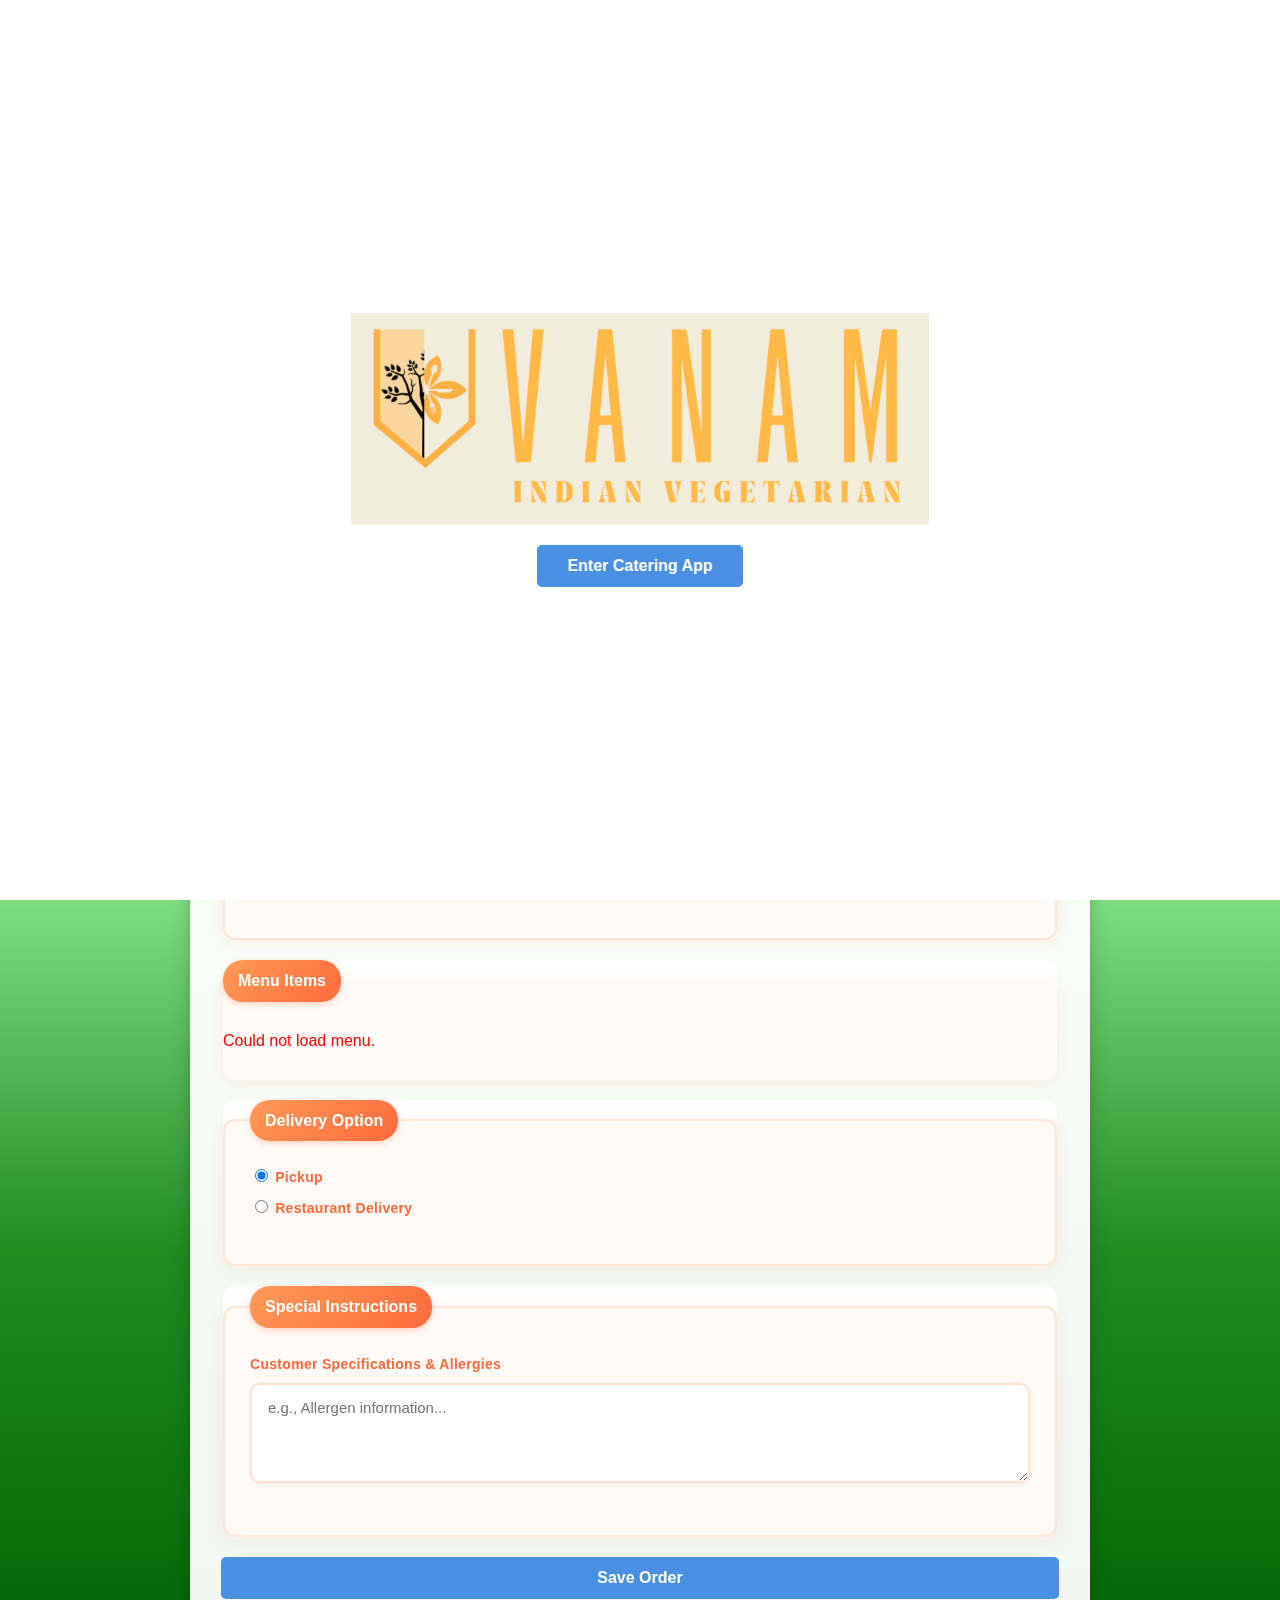
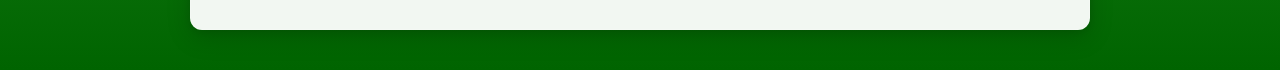
<file: index.html>
<!DOCTYPE html>
<html lang="en">
<head>
    <meta charset="UTF-8">
    <meta name="viewport" content="width=device-width, initial-scale=1.0">
    <title>Catering</title>
    <link rel="stylesheet" href="css/style.css">
</head>
<body>
    <!-- Realistic Animated Forest Background -->
    <div class="forest-layer"></div>
    <div class="forest-leaves"></div>
    <div class="sunlight-rays"></div>
    <div class="wind-effect"></div>
    
    <div id="splash-screen">
        <img src="images/vanam.png" alt="Vanam Catering Logo" class="splash-image">
        <button id="enter-app-btn" class="btn-primary">Enter Catering App</button>
    </div>
    <header class="app-header">
        <h1>Vanam Catering</h1>
        <nav>
            <a href="index.html" class="active">Take Order</a>
            <a href="orders.html">View Orders</a>
            <!-- <a href="admin.html">Admin</a> -->
        </nav>
    </header>
    <main class="container">
        <div class="form-container">
            <h2>Create a New Catering Order</h2>
            <form id="new-order-form">
                <fieldset>
                    <legend>Customer Information</legend>
                    <div class="form-group">
                        <label for="customer-name">Customer Name</label>
                        <input type="text" id="customer-name" name="customer-name" placeholder="e.g., John Smith" required>
                    </div>
                    <div class="form-group">
                        <label for="customer-phone">Phone Number</label>
                        <input type="tel" id="customer-phone" name="customer-phone" placeholder="e.g., (555) 123-4567" required>
                    </div>
                    <div class="form-group">
                        <label for="customer-email">Email Address</label>
                        <input type="email" id="customer-email" name="customer-email" placeholder="e.g., john@example.com" required>
                    </div>
                </fieldset>
                <fieldset>
                    <legend>Order Details</legend>
                    <div class="form-group">
                        <label for="delivery-date">Delivery Date</label>
                        <input type="date" id="delivery-date" name="delivery-date" required>
                    </div>
                    <div class="form-group">
                        <label for="delivery-time">Delivery Time</label>
                        <input type="time" id="delivery-time" name="delivery-time" required>
                    </div>
                </fieldset>
                <fieldset id="menu-items-fieldset">
                    <legend>Menu Items</legend>
                    <div id="menu-items-container">
                        <p>Loading menu...</p>
                    </div>
                </fieldset>

                <fieldset>
                    <legend>Delivery Option</legend>
                    <div class="form-group">
                        <label>
                            <input type="radio" name="delivery-type" value="Pickup" checked> Pickup
                        </label>
                        <label>
                            <input type="radio" name="delivery-type" value="Delivery"> Restaurant Delivery
                        </label>
                    </div>
                    <div class="form-group" id="delivery-address-group" style="display:none;">
                        <label for="delivery-address">Delivery Address</label>
                        <div class="address-input-wrapper" style="position: relative; width: 100%;">
                            <textarea id="delivery-address" name="delivery-address" rows="3" placeholder="e.g., 123 Main St, Apt 4B, Springfield, NY 12345" required></textarea>
                            <div id="address-suggestions" class="address-suggestions-dropdown"></div>
                        </div>
                    </div>
                </fieldset>
                
                <!-- Cart Items Display Section (below delivery option) -->
                <div id="cart-display-section" class="cart-display-section">
                    <fieldset>
                        <legend>Your Cart Items</legend>
                        <div id="cart-items-container" class="cart-items-container"></div>
                    </fieldset>
                </div>
                
                <div id="discount-section" class="discount-section" style="display: none;">
                    <fieldset>
                        <legend>Cash Discount</legend>
                        <div class="form-group">
                            <label>Select Discount Option</label>
                            <div class="discount-options">
                                <label class="discount-option-label">
                                    <input type="radio" name="cash-discount" value="0" checked>
                                    <span>No Discount</span>
                                </label>
                                <label class="discount-option-label">
                                    <input type="radio" name="cash-discount" value="5">
                                    <span>5% Cash Discount</span>
                                </label>
                                <label class="discount-option-label">
                                    <input type="radio" name="cash-discount" value="10">
                                    <span>10% Manager Approved</span>
                                </label>
                            </div>
                            <div id="discount-summary" class="discount-summary"></div>
                        </div>
                    </fieldset>
                </div>
                
                <fieldset>
                    <legend>Special Instructions</legend>
                    <div class="form-group">
                        <label for="specifications">Customer Specifications & Allergies</label>
                        <textarea id="specifications" name="specifications" rows="4" placeholder="e.g., Allergen information..."></textarea>
                    </div>
                </fieldset>
                
                <button type="submit" class="btn-primary">Save Order</button>
            </form>
        </div>
    </main>
    <script src="js/app.js"></script>
</body>
</html>
</file>
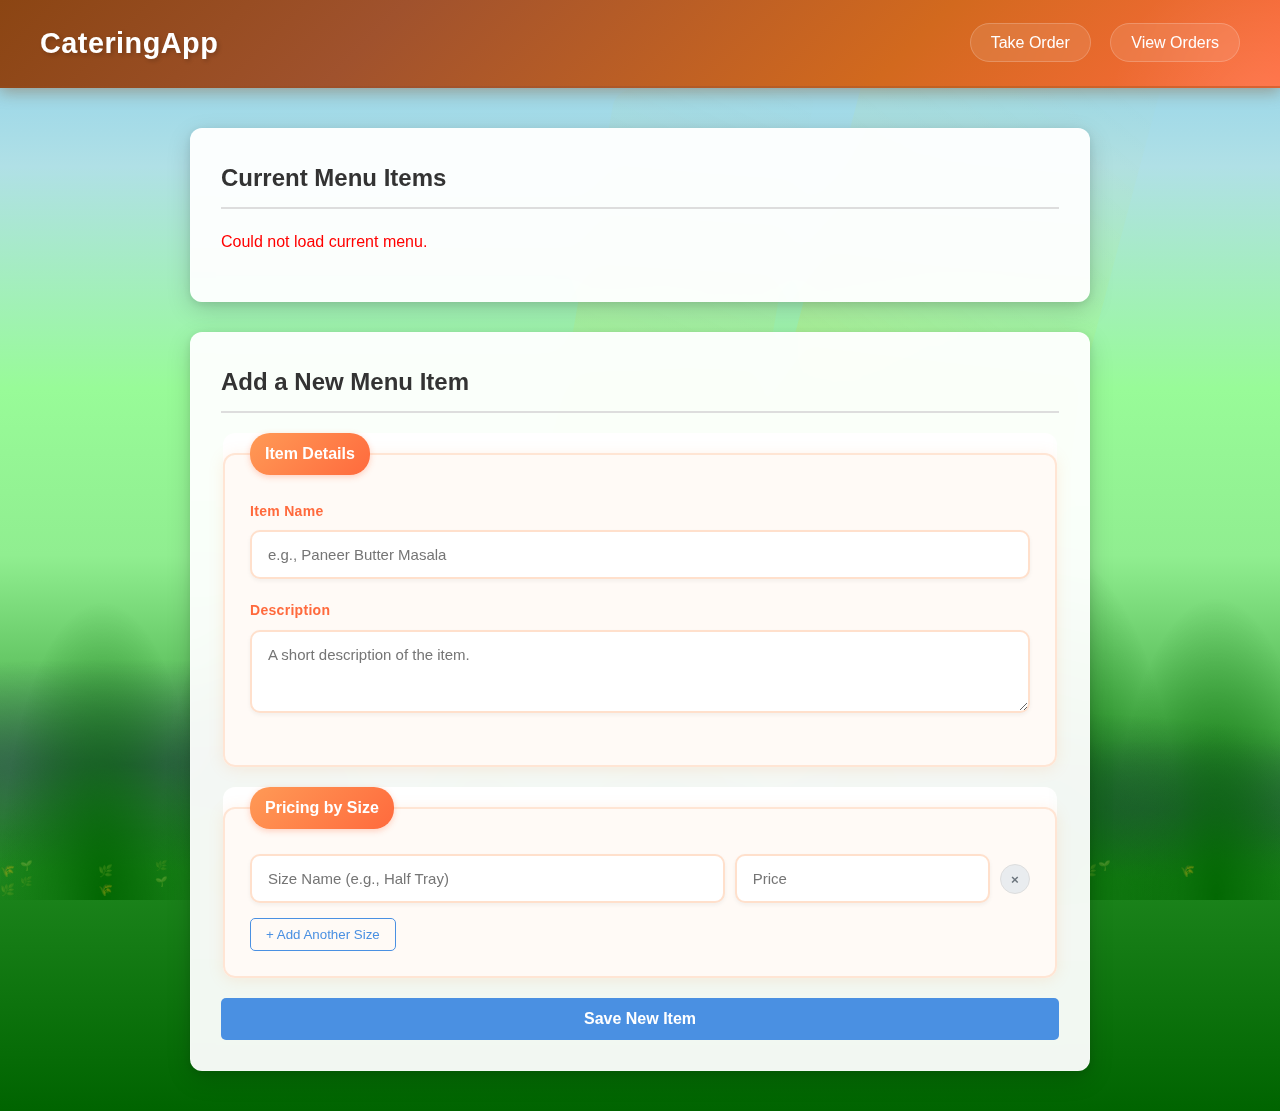
<file: admin.html>
<!DOCTYPE html>
<html lang="en">
<head>
    <meta charset="UTF-8">
    <meta name="viewport" content="width=device-width, initial-scale=1.0">
    <title>Admin - CateringApp</title>
    <link rel="stylesheet" href="css/style.css">
</head>
<body>
    <!-- Realistic Animated Forest Background -->
    <div class="forest-layer"></div>
    <div class="forest-leaves"></div>
    <div class="sunlight-rays"></div>
    <div class="wind-effect"></div>
    
    <header class="app-header">
        <h1>CateringApp</h1>
        <nav>
            <a href="index.html">Take Order</a>
            <a href="orders.html">View Orders</a>
            <!-- <a href="admin.html" class="active">Admin</a> -->
        </nav>
    </header>
    <main class="container">
        <div class="orders-container" style="margin-bottom: 30px;">
            <h2>Current Menu Items</h2>
            <div id="current-menu-list">
                <p>Loading current menu...</p>
            </div>
        </div>
        <div class="form-container">
            <h2>Add a New Menu Item</h2>
            <form id="new-menu-item-form">
                <fieldset>
                    <legend>Item Details</legend>
                    <div class="form-group">
                        <label for="item-name">Item Name</label>
                        <input type="text" id="item-name" placeholder="e.g., Paneer Butter Masala" required>
                    </div>
                    <div class="form-group">
                        <label for="item-description">Description</label>
                        <textarea id="item-description" rows="3" placeholder="A short description of the item."></textarea>
                    </div>
                </fieldset>
                <fieldset>
                    <legend>Pricing by Size</legend>
                    <div id="pricing-container">
                        <div class="pricing-row">
                            <input type="text" class="pricing-size-name" placeholder="Size Name (e.g., Half Tray)" required>
                            <input type="number" class="pricing-price" step="0.01" placeholder="Price" required>
                            <button type="button" class="btn-remove-price" disabled>&times;</button>
                        </div>
                    </div>
                    <button type="button" id="btn-add-price" class="btn-secondary" style="margin-top: 15px;">+ Add Another Size</button>
                </fieldset>
                <button type="submit" class="btn-primary">Save New Item</button>
            </form>
        </div>
    </main>
    <script src="js/app.js"></script>
</body>
</html>
</file>
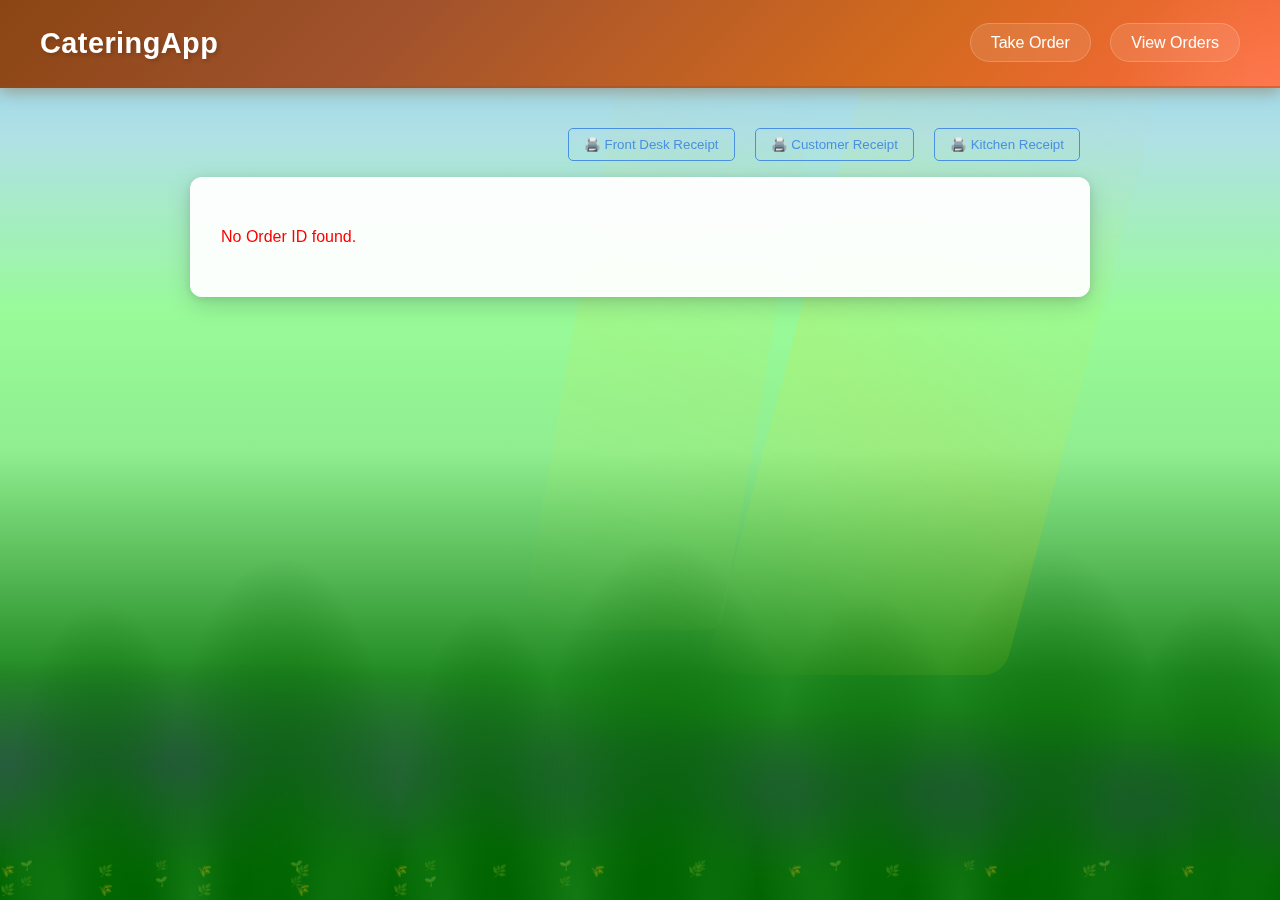
<file: order-details.html>
<!DOCTYPE html>
<html lang="en">
<head>
    <meta charset="UTF-8">
    <meta name="viewport" content="width=device-width, initial-scale=1.0">
    <title>Order Details - CateringApp</title>
    <link rel="stylesheet" href="css/style.css">
</head>
<body>
    <!-- Realistic Animated Forest Background -->
    <div class="forest-layer"></div>
    <div class="forest-leaves"></div>
    <div class="sunlight-rays"></div>
    <div class="wind-effect"></div>

    <header class="app-header">
        <h1>CateringApp</h1>
        <nav>
            <a href="index.html">Take Order</a>
            <a href="orders.html">View Orders</a>
            <!-- <a href="admin.html">Admin</a> -->
        </nav>
    </header>

    <main class="container">
        <!-- Print Buttons -->
        <div class="print-buttons-container" style="float:right; margin-bottom: 16px; display: flex; gap: 10px;">
            <button id="print-frontdesk-btn" class="btn-secondary">🖨️ Front Desk Receipt</button>
            <button id="print-customer-btn" class="btn-secondary">🖨️ Customer Receipt</button>
            <button id="print-kitchen-btn" class="btn-secondary">🖨️ Kitchen Receipt</button>
        </div>
        <div style="clear: both;"></div>
        <div id="order-details-container" class="form-container">
            <!-- Order details will be rendered here by JS, including delivery type and address -->
            <h2>Order Details</h2>
            <p>Loading order details...</p>
        </div>
    </main>
    
    <script src="js/app.js"></script>
    <script>
        document.addEventListener('DOMContentLoaded', function() {
            // Enhanced thermal printer support with ESC/POS commands
            function generateThermalReceipt(orderData) {
                // ESC/POS commands for thermal printers
                const ESC = '\x1B';
                const GS = '\x1D';
                const LF = '\x0A';
                const CR = '\x0D';
                
                let receipt = '';
                
                // Initialize printer
                receipt += ESC + '@'; // Initialize printer
                receipt += ESC + 'a' + '\x01'; // Center alignment
                
                // Header - Different for each receipt type
                receipt += ESC + '!' + '\x18'; // Double height & width
                if (orderData.receiptType === 'KITCHEN ORDER') {
                    receipt += 'KITCHEN ORDER' + LF;
                } else {
                    receipt += (orderData.receiptType || 'CATERING RECEIPT') + LF;
                }
                receipt += ESC + '!' + '\x00'; // Normal size
                receipt += '================================' + LF;
                
                // Order info
                receipt += ESC + 'a' + '\x00'; // Left alignment
                receipt += 'Order #: ' + orderData.orderId + LF;
                receipt += 'Date: ' + new Date().toLocaleDateString() + LF;
                receipt += 'Time: ' + new Date().toLocaleTimeString() + LF;
                receipt += '--------------------------------' + LF;
                
                // Customer info (always show for all receipt types)
                receipt += 'Customer: ' + orderData.customerName + LF;
                if (orderData.customerPhone) {
                    receipt += 'Phone: ' + orderData.customerPhone + LF;
                }
                
                // Delivery details (show for all except kitchen if needed)
                if (orderData.receiptType !== 'KITCHEN ORDER' || orderData.deliveryType === 'Delivery') {
                    receipt += '--------------------------------' + LF;
                    receipt += 'DELIVERY INFO:' + LF;
                    receipt += 'Date: ' + (orderData.deliveryDate || 'N/A') + LF;
                    receipt += 'Time: ' + (orderData.deliveryTime || 'N/A') + LF;
                    receipt += 'Type: ' + (orderData.deliveryType || 'Pickup') + LF;
                    if (orderData.deliveryAddress && orderData.deliveryType === 'Delivery') {
                        // Split long addresses into multiple lines
                        const address = orderData.deliveryAddress;
                        const maxLineLength = 30;
                        const addressLines = [];
                        let currentLine = '';
                        const words = address.split(' ');
                        
                        for (const word of words) {
                            if ((currentLine + word).length <= maxLineLength) {
                                currentLine += (currentLine ? ' ' : '') + word;
                            } else {
                                if (currentLine) addressLines.push(currentLine);
                                currentLine = word;
                            }
                        }
                        if (currentLine) addressLines.push(currentLine);
                        
                        receipt += 'Address:' + LF;
                        addressLines.forEach(line => {
                            receipt += '  ' + line + LF;
                        });
                    }
                }
                receipt += '--------------------------------' + LF;
                
                // Items
                receipt += ESC + '!' + '\x08'; // Emphasized
                receipt += 'ITEMS:' + LF;
                receipt += ESC + '!' + '\x00'; // Normal
                
                orderData.items.forEach(item => {
                    receipt += item.itemName + LF;
                    receipt += '  ' + item.sizeName;
                    if (item.spiceLevel && item.spiceLevel !== 'N/A') {
                        receipt += ' (' + item.spiceLevel + ')';
                    }
                    receipt += LF;
                    receipt += '  Qty: ' + item.quantity + LF;
                    if (item.instructions) {
                        // Break long instructions into lines
                        const instructions = item.instructions;
                        const maxLineLength = 28;
                        const words = instructions.split(' ');
                        let currentLine = '';
                        
                        receipt += '  Note: ';
                        for (const word of words) {
                            if ((currentLine + word).length <= maxLineLength) {
                                currentLine += (currentLine ? ' ' : '') + word;
                            } else {
                                if (currentLine) receipt += currentLine + LF + '        ';
                                currentLine = word;
                            }
                        }
                        if (currentLine) receipt += currentLine + LF;
                    }
                    receipt += LF;
                });
                
                receipt += '--------------------------------' + LF;
                
                // Pricing (hide completely for kitchen receipts)
                if (orderData.showPricing !== false && orderData.receiptType !== 'KITCHEN ORDER' && orderData.totalPrice) {
                    receipt += ESC + 'a' + '\x02'; // Right alignment
                    if (orderData.subtotal && orderData.subtotal !== orderData.totalPrice && orderData.subtotal !== '') {
                        receipt += 'Subtotal: $' + orderData.subtotal + LF;
                    }
                    if (orderData.discountPercent > 0 && orderData.discountAmount) {
                        receipt += 'Discount (' + orderData.discountPercent + '%): -$' + orderData.discountAmount + LF;
                    }
                    receipt += ESC + '!' + '\x18'; // Double size
                    receipt += 'TOTAL: $' + orderData.totalPrice + LF;
                    receipt += ESC + '!' + '\x00'; // Normal size
                    receipt += '--------------------------------' + LF;
                } else if (orderData.receiptType === 'KITCHEN ORDER') {
                    console.log('Kitchen receipt: No pricing information included');
                }
                
                // Special instructions (show for all receipt types)
                if (orderData.specialInstructions) {
                    receipt += ESC + 'a' + '\x00'; // Left alignment
                    receipt += 'SPECIAL INSTRUCTIONS:' + LF;
                    // Break long instructions into lines
                    const instructions = orderData.specialInstructions;
                    const maxLineLength = 32;
                    const words = instructions.split(' ');
                    let currentLine = '';
                    
                    for (const word of words) {
                        if ((currentLine + word).length <= maxLineLength) {
                            currentLine += (currentLine ? ' ' : '') + word;
                        } else {
                            if (currentLine) receipt += currentLine + LF;
                            currentLine = word;
                        }
                    }
                    if (currentLine) receipt += currentLine + LF;
                    receipt += '--------------------------------' + LF;
                }
                
                // Footer - Customized by receipt type
                receipt += ESC + 'a' + '\x01'; // Center alignment
                receipt += LF;
                if (orderData.receiptType === 'KITCHEN ORDER') {
                    receipt += '*** KITCHEN COPY ***' + LF;
                    receipt += 'Prepare this order' + LF;
                } else if (orderData.receiptType === 'CUSTOMER RECEIPT') {
                    receipt += 'Thank you for your order!' + LF;
                    receipt += 'Please keep this receipt' + LF;
                } else if (orderData.receiptType === 'FRONT DESK RECEIPT') {
                    receipt += '*** FRONT DESK COPY ***' + LF;
                    receipt += 'Order management record' + LF;
                } else {
                    receipt += 'Thank you for your order!' + LF;
                }
                receipt += LF + LF + LF + LF + LF; // Extra line feeds to ensure complete printing
                
                // Cut paper - add multiple cut commands for reliability
                receipt += GS + 'V' + '\x42' + '\x00'; // Full cut
                receipt += GS + 'V' + '\x41' + '\x03'; // Partial cut as backup
                
                return receipt;
            }

            function printToThermalPrinter(receiptData) {
                // Option 1: Direct USB/Serial printing (requires browser extension or app)
                if (window.chrome && window.chrome.serial) {
                    printViaWebSerial(receiptData);
                } else if (window.navigator.usb) {
                    printViaWebUSB(receiptData);
                } else {
                    // Fallback to browser print with thermal CSS
                    printViaCSS();
                }
            }

            // Web Serial API for direct printer connection
            async function printViaWebSerial(receiptData) {
                try {
                    const port = await navigator.serial.requestPort();
                    await port.open({ baudRate: 9600 });
                    
                    const writer = port.writable.getWriter();
                    const encoder = new TextEncoder();
                    
                    // Send data in chunks to ensure complete transmission
                    const data = encoder.encode(receiptData);
                    const chunkSize = 64; // Small chunks for better compatibility
                    
                    for (let i = 0; i < data.length; i += chunkSize) {
                        const chunk = data.slice(i, i + chunkSize);
                        await writer.write(chunk);
                        // Small delay between chunks
                        await new Promise(resolve => setTimeout(resolve, 50));
                    }
                    
                    // Ensure all data is sent before closing
                    await new Promise(resolve => setTimeout(resolve, 200));
                    
                    writer.releaseLock();
                    await port.close();
                    
                    window.showNotification && window.showNotification('✅ Receipt printed successfully to thermal printer!', 'success');
                } catch (error) {
                    console.error('Serial printing failed:', error);
                    window.showNotification && window.showNotification('⚠️ Direct printing failed, using fallback method', 'info');
                    printViaCSS(); // Fallback
                }
            }

            // Web USB API for USB thermal printers
            async function printViaWebUSB(receiptData) {
                try {
                    const device = await navigator.usb.requestDevice({
                        filters: [
                            { vendorId: 0x04b8 }, // Epson
                            { vendorId: 0x0519 }, // Star Micronics
                            { vendorId: 0x1504 }, // Citizen
                        ]
                    });
                    
                    await device.open();
                    await device.selectConfiguration(1);
                    await device.claimInterface(0);
                    
                    const encoder = new TextEncoder();
                    const data = encoder.encode(receiptData);
                    
                    // Send in smaller chunks for USB stability
                    const chunkSize = 512;
                    for (let i = 0; i < data.length; i += chunkSize) {
                        const chunk = data.slice(i, i + chunkSize);
                        await device.transferOut(1, chunk);
                        // Small delay between chunks
                        await new Promise(resolve => setTimeout(resolve, 100));
                    }
                    
                    await device.close();
                    
                    window.showNotification && window.showNotification('✅ Receipt printed successfully to USB thermal printer!', 'success');
                } catch (error) {
                    console.error('USB printing failed:', error);
                    window.showNotification && window.showNotification('⚠️ Direct printing failed, using fallback method', 'info');
                    printViaCSS(); // Fallback
                }
            }

            // Fallback: CSS-based printing (works with any printer)
            function printViaCSS() {
                // Force thermal print mode
                document.body.classList.add('thermal-print');
                
                // Create a dedicated print window for better control
                const printWindow = window.open('', '_blank', 'width=400,height=600');
                const orderData = extractOrderDataFromPage();
                
                // Generate HTML content for printing
                const printContent = generateThermalHTML(orderData);
                
                printWindow.document.write(`
                    <!DOCTYPE html>
                    <html>
                    <head>
                        <title>Thermal Receipt</title>
                        <style>
                            @page {
                                size: 80mm auto;
                                margin: 2mm;
                            }
                            body {
                                font-family: 'Courier New', monospace;
                                font-size: 11px;
                                line-height: 1.2;
                                width: 72mm;
                                margin: 0;
                                padding: 2mm;
                                background: #fff;
                                color: #000;
                            }
                            .header {
                                text-align: center;
                                font-size: 14px;
                                font-weight: bold;
                                text-transform: uppercase;
                                margin: 5px 0;
                                border-bottom: 1px dashed #000;
                                padding-bottom: 3px;
                            }
                            .separator {
                                border-bottom: 1px dashed #000;
                                margin: 5px 0;
                                padding: 2px 0;
                            }
                            .section-title {
                                font-weight: bold;
                                font-size: 11px;
                                text-transform: uppercase;
                                margin: 8px 0 3px 0;
                            }
                            .item {
                                margin: 3px 0;
                                font-size: 10px;
                            }
                            .total {
                                font-size: 14px;
                                font-weight: bold;
                                text-align: right;
                                margin: 8px 0;
                            }
                            .footer {
                                text-align: center;
                                margin: 10px 0;
                                font-size: 10px;
                            }
                            .right-align {
                                text-align: right;
                            }
                            .center-align {
                                text-align: center;
                            }
                            * {
                                max-width: 72mm;
                                word-wrap: break-word;
                                overflow-wrap: break-word;
                            }
                        </style>
                    </head>
                    <body>
                        ${printContent}
                    </body>
                    </html>
                `);
                
                printWindow.document.close();
                
                // Wait for content to load, then print
                setTimeout(() => {
                    printWindow.print();
                    setTimeout(() => {
                        printWindow.close();
                        document.body.classList.remove('thermal-print');
                    }, 1000);
                }, 500);
            }

            // Generate HTML content for thermal printing
            function generateThermalHTML(orderData) {
                let html = '';
                
                // Header - Different for each receipt type
                if (orderData.receiptType === 'KITCHEN ORDER') {
                    html += '<div class="header">KITCHEN ORDER</div>';
                } else {
                    html += `<div class="header">${orderData.receiptType || 'CATERING RECEIPT'}</div>`;
                }
                html += '<div class="separator">================================</div>';
                
                // Order info
                html += `<div>Order #: ${orderData.orderId}</div>`;
                html += `<div>Date: ${new Date().toLocaleDateString()}</div>`;
                html += `<div>Time: ${new Date().toLocaleTimeString()}</div>`;
                html += '<div class="separator">--------------------------------</div>';
                
                // Customer info
                html += `<div>Customer: ${orderData.customerName}</div>`;
                if (orderData.customerPhone) {
                    html += `<div>Phone: ${orderData.customerPhone}</div>`;
                }
                
                // Delivery details (show for all except kitchen if needed)
                if (orderData.receiptType !== 'KITCHEN ORDER' || orderData.deliveryType === 'Delivery') {
                    html += '<div class="separator">--------------------------------</div>';
                    html += '<div class="section-title">DELIVERY INFO:</div>';
                    html += `<div>Date: ${orderData.deliveryDate || 'N/A'}</div>`;
                    html += `<div>Time: ${orderData.deliveryTime || 'N/A'}</div>`;
                    html += `<div>Type: ${orderData.deliveryType || 'Pickup'}</div>`;
                    if (orderData.deliveryAddress && orderData.deliveryType === 'Delivery') {
                        html += '<div>Address:</div>';
                        // Break long addresses
                        const address = orderData.deliveryAddress;
                        const maxLineLength = 30;
                        const words = address.split(' ');
                        let currentLine = '';
                        
                        for (const word of words) {
                            if ((currentLine + word).length <= maxLineLength) {
                                currentLine += (currentLine ? ' ' : '') + word;
                            } else {
                                if (currentLine) html += `<div>  ${currentLine}</div>`;
                                currentLine = word;
                            }
                        }
                        if (currentLine) html += `<div>  ${currentLine}</div>`;
                    }
                }
                html += '<div class="separator">--------------------------------</div>';
                
                // Items
                html += '<div class="section-title">ITEMS:</div>';
                orderData.items.forEach(item => {
                    html += `<div class="item"><strong>${item.itemName}</strong></div>`;
                    html += `<div class="item">  ${item.sizeName}`;
                    if (item.spiceLevel && item.spiceLevel !== 'N/A') {
                        html += ` (${item.spiceLevel})`;
                    }
                    html += '</div>';
                    html += `<div class="item">  Qty: ${item.quantity}</div>`;
                    if (item.instructions) {
                        // Break long instructions
                        const instructions = item.instructions;
                        const maxLineLength = 28;
                        const words = instructions.split(' ');
                        let currentLine = '';
                        
                        html += '<div class="item">  Note: ';
                        for (const word of words) {
                            if ((currentLine + word).length <= maxLineLength) {
                                currentLine += (currentLine ? ' ' : '') + word;
                            } else {
                                if (currentLine) html += `${currentLine}<br>        `;
                                currentLine = word;
                            }
                        }
                        if (currentLine) html += currentLine;
                        html += '</div>';
                    }
                    html += '<div style="margin: 3px 0;"></div>';
                });
                
                html += '<div class="separator">--------------------------------</div>';
                
                // Pricing (hide completely for kitchen receipts)
                if (orderData.showPricing !== false && orderData.receiptType !== 'KITCHEN ORDER' && orderData.totalPrice) {
                    if (orderData.subtotal && orderData.subtotal !== orderData.totalPrice && orderData.subtotal !== '') {
                        html += `<div class="right-align">Subtotal: $${orderData.subtotal}</div>`;
                    }
                    if (orderData.discountPercent > 0 && orderData.discountAmount) {
                        html += `<div class="right-align">Discount (${orderData.discountPercent}%): -$${orderData.discountAmount}</div>`;
                    }
                    html += `<div class="total">TOTAL: $${orderData.totalPrice}</div>`;
                    html += '<div class="separator">--------------------------------</div>';
                } else if (orderData.receiptType === 'KITCHEN ORDER') {
                    console.log('Browser print - Kitchen receipt: No pricing information included');
                }
                
                // Special instructions
                if (orderData.specialInstructions) {
                    html += '<div class="section-title">SPECIAL INSTRUCTIONS:</div>';
                    // Break long instructions
                    const instructions = orderData.specialInstructions;
                    const maxLineLength = 32;
                    const words = instructions.split(' ');
                    let currentLine = '';
                    
                    for (const word of words) {
                        if ((currentLine + word).length <= maxLineLength) {
                            currentLine += (currentLine ? ' ' : '') + word;
                        } else {
                            if (currentLine) html += `<div>${currentLine}</div>`;
                            currentLine = word;
                        }
                    }
                    if (currentLine) html += `<div>${currentLine}</div>`;
                    html += '<div class="separator">--------------------------------</div>';
                }
                
                // Footer
                html += '<div class="footer">';
                if (orderData.receiptType === 'KITCHEN ORDER') {
                    html += '*** KITCHEN COPY ***<br>Prepare this order';
                } else if (orderData.receiptType === 'CUSTOMER RECEIPT') {
                    html += 'Thank you for your order!<br>Please keep this receipt';
                } else if (orderData.receiptType === 'FRONT DESK RECEIPT') {
                    html += '*** FRONT DESK COPY ***<br>Order management record';
                } else {
                    html += 'Thank you for your order!';
                }
                html += '</div>';
                
                return html;
            }

            function handlePrint(mode) {
                console.log('=== HANDLE PRINT CALLED ===');
                console.log('Print mode:', mode);
                
                // Get current order data from the page
                const orderData = extractOrderDataFromPage();
                console.log('Initial orderData:', orderData);
                
                // Customize receipt content based on print type
                if (mode === 'kitchen') {
                    orderData.showPricing = false; // Hide pricing for kitchen
                    orderData.receiptType = 'KITCHEN ORDER';
                    // Completely remove pricing data for kitchen receipts
                    orderData.totalPrice = '';
                    orderData.subtotal = '';
                    orderData.discountAmount = '';
                    orderData.discountPercent = 0;
                    console.log('Kitchen receipt mode: pricing disabled and data removed');
                } else if (mode === 'customer') {
                    orderData.showPricing = true;
                    orderData.receiptType = 'CUSTOMER RECEIPT';
                } else if (mode === 'frontdesk') {
                    orderData.showPricing = true;
                    orderData.receiptType = 'FRONT DESK RECEIPT';
                } else {
                    orderData.showPricing = true;
                    orderData.receiptType = 'CATERING RECEIPT';
                }
                
                console.log('Final orderData after mode customization:', orderData);
                console.log('Receipt type set to:', orderData.receiptType);
                console.log('Show pricing set to:', orderData.showPricing);
                
                // All receipts now use thermal format
                const receiptData = generateThermalReceipt(orderData);
                printToThermalPrinter(receiptData);
            }

            function extractOrderDataFromPage() {
                // Extract order data from the rendered page
                const container = document.getElementById('order-details-container');
                if (!container) {
                    console.log('Order details container not found');
                    return {};
                }

                console.log('Container found, extracting data...');
                console.log('Container HTML:', container.innerHTML.substring(0, 500) + '...');

                const orderIdElement = container.querySelector('h2');
                const orderId = orderIdElement ? orderIdElement.textContent.replace('Order #', '').trim() : 'N/A';
                console.log('Order ID:', orderId);
                
                // Extract customer name and details from the Customer Details section
                let customerName = 'N/A', customerPhone = '', customerEmail = '';
                const customerSection = container.querySelector('div[style*="background: #f8f9fa"]');
                console.log('Customer section found:', customerSection ? 'Yes' : 'No');
                
                if (customerSection) {
                    console.log('Customer section HTML:', customerSection.innerHTML);
                    const customerParagraphs = customerSection.querySelectorAll('p');
                    customerParagraphs.forEach(p => {
                        const text = p.textContent;
                        console.log('Customer paragraph text:', text);
                        if (text.includes('Name:')) customerName = text.split('Name:')[1].trim();
                        if (text.includes('Phone:')) customerPhone = text.split('Phone:')[1].trim();
                        if (text.includes('Email:')) customerEmail = text.split('Email:')[1].trim();
                    });
                } else {
                    // Fallback: try to find customer info anywhere in the container
                    console.log('Using fallback method for customer data');
                    const allParagraphs = container.querySelectorAll('p');
                    allParagraphs.forEach(p => {
                        const text = p.textContent;
                        if (text.includes('Name:')) customerName = text.split('Name:')[1].trim();
                        if (text.includes('Phone:')) customerPhone = text.split('Phone:')[1].trim();
                        if (text.includes('Email:')) customerEmail = text.split('Email:')[1].trim();
                    });
                }
                console.log('Customer data extracted:', { customerName, customerPhone, customerEmail });
                
                // Extract delivery details from the Delivery Details section
                let deliveryDate = '', deliveryTime = '', deliveryType = 'Pickup', deliveryAddress = '';
                const deliverySection = container.querySelector('div[style*="background: #f0fff4"]');
                console.log('Delivery section found:', deliverySection ? 'Yes' : 'No');
                
                if (deliverySection) {
                    console.log('Delivery section HTML:', deliverySection.innerHTML);
                    const deliveryParagraphs = deliverySection.querySelectorAll('p');
                    deliveryParagraphs.forEach(p => {
                        const text = p.textContent;
                        console.log('Delivery paragraph text:', text);
                        if (text.includes('Delivery Date:')) deliveryDate = text.split('Delivery Date:')[1].trim();
                        if (text.includes('Delivery Time:')) deliveryTime = text.split('Delivery Time:')[1].trim();
                        if (text.includes('Type:')) deliveryType = text.split('Type:')[1].trim();
                        if (text.includes('Address:')) {
                            // Address might be in a span element
                            const addressSpan = p.querySelector('span');
                            if (addressSpan) {
                                deliveryAddress = addressSpan.textContent.trim();
                            } else {
                                deliveryAddress = text.split('Address:')[1].trim();
                            }
                        }
                    });
                } else {
                    // Fallback: try to find delivery info anywhere in the container
                    console.log('Using fallback method for delivery data');
                    const allParagraphs = container.querySelectorAll('p');
                    allParagraphs.forEach(p => {
                        const text = p.textContent;
                        if (text.includes('Delivery Date:')) deliveryDate = text.split('Delivery Date:')[1].trim();
                        if (text.includes('Delivery Time:')) deliveryTime = text.split('Delivery Time:')[1].trim();
                        if (text.includes('Type:') && !text.includes('Receipt Type:')) deliveryType = text.split('Type:')[1].trim();
                        if (text.includes('Address:')) {
                            const addressSpan = p.querySelector('span');
                            if (addressSpan) {
                                deliveryAddress = addressSpan.textContent.trim();
                            } else {
                                deliveryAddress = text.split('Address:')[1].trim();
                            }
                        }
                    });
                }
                console.log('Delivery data extracted:', { deliveryDate, deliveryTime, deliveryType, deliveryAddress });
                
                // Extract special instructions from the Instructions section
                let specialInstructions = '';
                const instructionsSection = container.querySelector('div[style*="background: #f5f5f5"]');
                console.log('Instructions section found:', instructionsSection ? 'Yes' : 'No');
                
                if (instructionsSection) {
                    const instructionsP = instructionsSection.querySelector('p');
                    if (instructionsP) {
                        const instructionsText = instructionsP.textContent.trim();
                        if (instructionsText && !instructionsText.includes('None provided')) {
                            specialInstructions = instructionsText;
                        }
                    }
                } else {
                    // Fallback: look for instructions in any paragraph
                    const allParagraphs = container.querySelectorAll('p');
                    allParagraphs.forEach(p => {
                        const text = p.textContent;
                        if (text.toLowerCase().includes('instruction') || text.toLowerCase().includes('allerg') || text.toLowerCase().includes('special')) {
                            specialInstructions = text.replace(/Special Instructions.*?:/gi, '').trim();
                        }
                    });
                }
                console.log('Special instructions extracted:', specialInstructions);

                // Extract items from the items list
                const itemsList = container.querySelector('.details-item-list');
                const items = [];
                if (itemsList) {
                    const listItems = itemsList.querySelectorAll('li');
                    listItems.forEach(li => {
                        const text = li.textContent;
                        const match = text.match(/^(.+?) \((.+?)\)/);
                        if (match) {
                            // Extract instructions if present
                            const instructionsMatch = text.match(/📝 (.+)$/);
                            const instructions = instructionsMatch ? instructionsMatch[1].trim() : '';
                            
                            // Extract quantity from size name if it contains quantity info
                            let sizeName = match[2].trim();
                            let quantity = 1;
                            const qtyMatch = sizeName.match(/(\d+)\s+(.+)/);
                            if (qtyMatch) {
                                quantity = parseInt(qtyMatch[1]);
                                sizeName = qtyMatch[2];
                            }
                            
                            items.push({
                                itemName: match[1].trim(),
                                sizeName: sizeName,
                                spiceLevel: 'N/A',
                                quantity: quantity,
                                instructions: instructions
                            });
                        }
                    });
                }
                console.log('Items extracted:', items.length, 'items');

                // Extract pricing information from the Pricing section
                let totalPrice = '0.00';
                let subtotal = '0.00';
                let discountAmount = '0.00';
                let discountPercent = 0;

                // Look for total price in the pricing block
                const pricingBlock = container.querySelector('.order-details-pricing-block');
                if (pricingBlock) {
                    // Get main total price
                    const totalElement = pricingBlock.querySelector('.order-details-price') || 
                                      pricingBlock.querySelector('[style*="font-size: 32px"]') || 
                                      pricingBlock.querySelector('[style*="font-size: 24px"]');
                    if (totalElement) {
                        totalPrice = totalElement.textContent.replace('$', '').trim();
                    }

                    // Look for subtotal and discount in pricing section
                    const pricingSection = pricingBlock.querySelector('.order-details-pricing');
                    if (pricingSection) {
                        const pricingParagraphs = pricingSection.querySelectorAll('p');
                        pricingParagraphs.forEach(p => {
                            const text = p.textContent;
                            if (text.includes('Subtotal:')) {
                                const subtotalMatch = text.match(/\$(\d+\.?\d*)/);
                                if (subtotalMatch) subtotal = subtotalMatch[1];
                            }
                            if (text.includes('Discount')) {
                                const percentMatch = text.match(/\((\d+)%\)/);
                                const amountMatch = text.match(/-?\$(\d+\.?\d*)/);
                                if (percentMatch) discountPercent = parseInt(percentMatch[1]);
                                if (amountMatch) discountAmount = amountMatch[1];
                            }
                        });
                    }
                }

                // If subtotal not found, use total price
                if (subtotal === '0.00') {
                    subtotal = totalPrice;
                }
                console.log('Pricing extracted:', { totalPrice, subtotal, discountPercent, discountAmount });

                const extractedData = {
                    orderId,
                    customerName,
                    customerPhone,
                    customerEmail,
                    deliveryDate,
                    deliveryTime,
                    deliveryType,
                    deliveryAddress,
                    specialInstructions,
                    items,
                    totalPrice,
                    subtotal,
                    discountPercent,
                    discountAmount
                };
                
                // Debug log to help troubleshoot
                console.log('Final extracted order data:', extractedData);
                
                return extractedData;
            }
            
            // Add event listeners
            const frontdeskBtn = document.getElementById('print-frontdesk-btn');
            const customerBtn = document.getElementById('print-customer-btn');
            const kitchenBtn = document.getElementById('print-kitchen-btn');
            
            if (frontdeskBtn) {
                frontdeskBtn.addEventListener('click', function() {
                    handlePrint('frontdesk');
                });
            }
            if (customerBtn) {
                customerBtn.addEventListener('click', function() {
                    handlePrint('customer');
                });
            }
            if (kitchenBtn) {
                kitchenBtn.addEventListener('click', function() {
                    console.log('Kitchen button clicked - calling handlePrint with kitchen mode');
                    handlePrint('kitchen');
                });
            }
            
        });
        </script>
    <style>
    @media print {
        #print-frontdesk-btn, #print-customer-btn, #print-kitchen-btn { display: none !important; }
        .app-header, nav, .btn-secondary, .btn-primary { display: none !important; }
        body, .container, .form-container { box-shadow: none !important; background: #fff !important; }
        
        /* Enhanced Thermal Print Styles - Fixed Layout */
        body.thermal-print {
            font-family: 'Courier New', monospace !important;
            font-size: 11px !important;
            line-height: 1.2 !important;
            width: 70mm !important;
            margin: 0 !important;
            padding: 0 !important;
        }
        
        @page {
            size: 80mm auto;
            margin: 2mm;
        }
        
        body.thermal-print .container {
            max-width: 70mm !important;
            padding: 0 !important;
            margin: 0 !important;
        }
        
        body.thermal-print h2 {
            text-align: center !important;
            font-size: 14px !important;
            font-weight: bold !important;
            text-transform: uppercase;
            margin: 5px 0 !important;
            border-bottom: 1px dashed #000;
            padding-bottom: 3px;
        }
        
        body.thermal-print .order-details-pricing-block {
            width: 100% !important;
        }
        
        body.thermal-print .order-details-price {
            font-size: 16px !important;
            text-align: center !important;
            font-weight: bold !important;
            margin: 10px 0 !important;
        }
        
        body.thermal-print p {
            margin: 2px 0 !important;
            font-size: 10px !important;
        }
        
        body.thermal-print strong {
            font-weight: bold !important;
        }
        
        body.thermal-print .details-item-list {
            list-style: none !important;
            padding: 0 !important;
            margin: 5px 0 !important;
        }
        
        body.thermal-print .details-item-list li {
            margin: 3px 0 !important;
            font-size: 10px !important;
            border-bottom: none !important;
        }
        
        body.thermal-print h3 {
            font-size: 11px !important;
            font-weight: bold !important;
            margin: 8px 0 3px 0 !important;
            text-transform: uppercase;
            border-bottom: 1px dashed #000;
        }
        
        /* FIX: Convert grid layout to single column for thermal printing */
        body.thermal-print [style*="display: grid"] {
            display: block !important;
            grid-template-columns: none !important;
            gap: 5px !important;
        }
        
        body.thermal-print [style*="grid-template-columns"] {
            display: block !important;
            grid-template-columns: none !important;
        }
        
        body.thermal-print [style*="grid"] > div {
            display: block !important;
            width: 100% !important;
            margin-bottom: 8px !important;
            padding: 5px 0 !important;
            background: none !important;
            border: none !important;
            border-radius: 0 !important;
            box-shadow: none !important;
            border-left: none !important;
        }
        
        /* Force all sections to be full width */
        body.thermal-print div[style*="background: #f8f9fa"],
        body.thermal-print div[style*="background: #f0fff4"],
        body.thermal-print div[style*="background: #fffbf0"],
        body.thermal-print div[style*="background: #fff5f7"],
        body.thermal-print div[style*="background: #f5f5f5"] {
            width: 100% !important;
            display: block !important;
            background: transparent !important;
            padding: 5px 0 !important;
            margin: 5px 0 !important;
            border: none !important;
            border-radius: 0 !important;
            box-shadow: none !important;
        }
        
        /* Ensure text doesn't get cut off */
        body.thermal-print * {
            max-width: 70mm !important;
            word-wrap: break-word !important;
            overflow-wrap: break-word !important;
        }
        
        /* Address line breaking */
        body.thermal-print p[style*="font-size: 14px"] {
            font-size: 9px !important;
            line-height: 1.3 !important;
            word-break: break-all !important;
        }
        
        /* Hide price section for kitchen print */
        body.print-kitchen .order-details-container .order-details-price,
        body.print-kitchen .order-details-container .order-details-total,
        body.print-kitchen .order-details-container .order-details-cashdiscount,
        body.print-kitchen .order-details-container .order-details-pricing,
        body.print-kitchen .order-details-container [style*="color: #28a745"],
        body.print-kitchen .order-details-container [style*="color: #ff6a3d"],
        body.print-kitchen .order-details-container [style*="color: #f09819"],
        body.print-kitchen .order-details-container [style*="font-size: 24px"],
        body.print-kitchen .order-details-container [style*="font-size: 18px"],
        body.print-kitchen .order-details-container [style*="font-size: 32px"] {
            display: none !important;
        }
        
        /* Additional thermal print optimizations */
        body.thermal-print .order-details-pricing-block > div {
            display: block !important;
            width: 100% !important;
        }
        
        body.thermal-print .order-details-pricing-block > div > div {
            display: block !important;
            width: 100% !important;
            margin-bottom: 10px !important;
        }
    }
    </style>

</body>
</html>
</file>
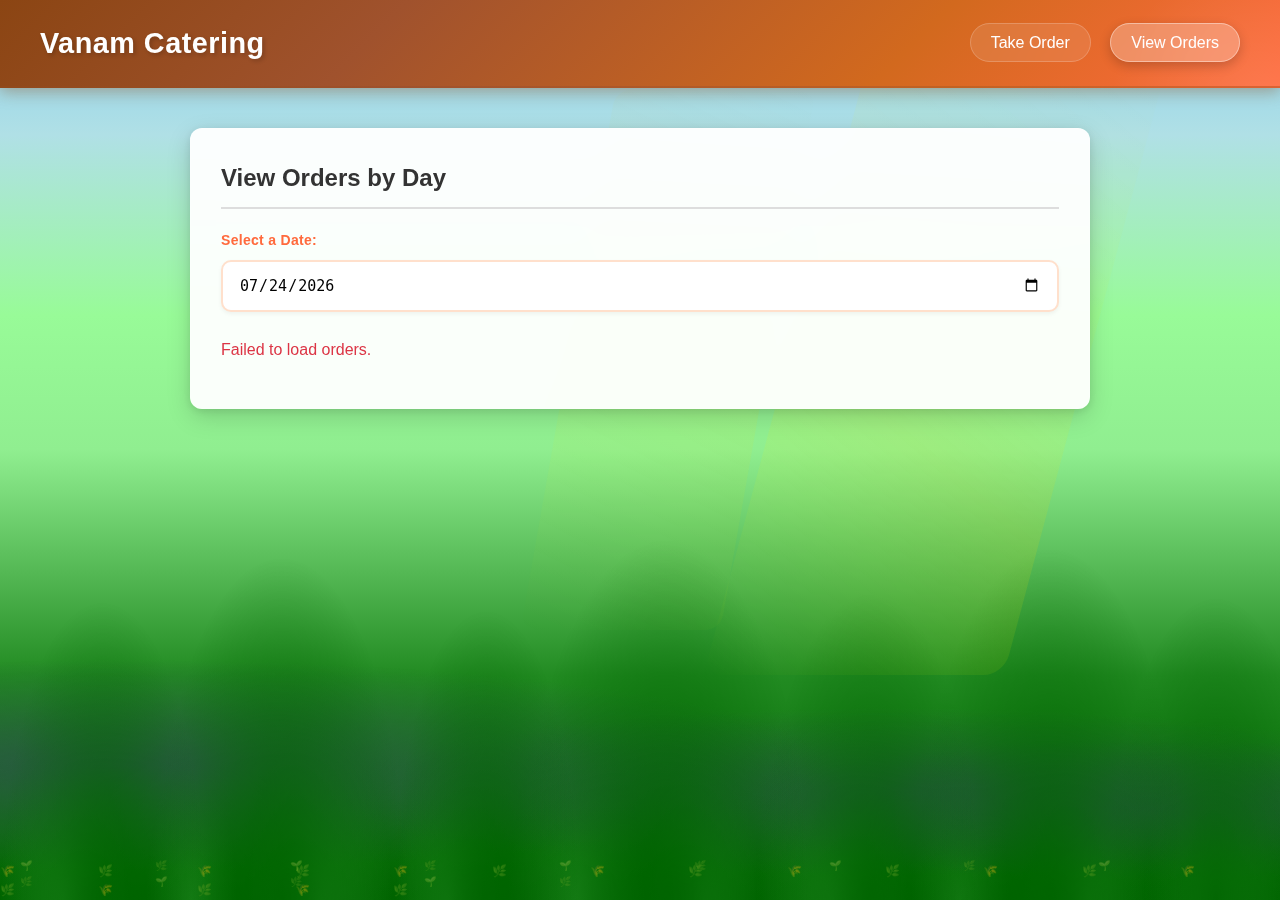
<file: orders.html>
<!DOCTYPE html>
<html lang="en">
<head>
    <meta charset="UTF-8">
    <meta name="viewport" content="width=device-width, initial-scale=1.0">
    <title>View Orders - CateringApp</title>
    <link rel="stylesheet" href="css/style.css">
</head>
<body>
    <!-- Realistic Animated Forest Background -->
    <div class="forest-layer"></div>
    <div class="forest-leaves"></div>
    <div class="sunlight-rays"></div>
    <div class="wind-effect"></div>

    <header class="app-header">
        <h1>Vanam Catering</h1>
        <nav>
            <a href="index.html">Take Order</a>
            <a href="orders.html" class="active">View Orders</a>
            <!-- <a href="admin.html">Admin</a> -->
        </nav>
    </header>

    <main class="container">
        <div class="orders-container">
            <h2>View Orders by Day</h2>
            <div class="date-selector">
                <label for="view-date">Select a Date:</label>
                <input type="date" id="view-date" name="view-date">
            </div>
            <div id="orders-list">
                <p>Select a date to view orders.</p>
            </div>
        </div>
    </main>
    
    <script src="js/app.js"></script>
</body>
</html>
</file>
<file: css/style.css>
/* --- Print View Customization for Order Details --- */
@media print {
    /* Hide buttons and navigation */
    #print-frontdesk-btn, #print-customer-btn, #print-kitchen-btn { display: none !important; }
    .app-header, nav, .btn-secondary { display: none !important; }
    
    /* Thermal Printer Receipt Style */
    @page {
        size: 80mm auto; /* 80mm width, auto height for thermal printers */
        margin: 5mm; /* Minimal margins */
    }
    
    body {
        font-family: 'Courier New', monospace !important; /* Monospace font for receipt printers */
        font-size: 12px !important;
        line-height: 1.3 !important;
        margin: 0 !important;
        padding: 5px !important;
        background: #fff !important;
        color: #000 !important;
        width: 70mm !important; /* Content width for 80mm paper */
    }
    
    .container {
        max-width: none !important;
        margin: 0 !important;
        padding: 0 !important;
    }
    
    .form-container, .orders-container {
        box-shadow: none !important;
        background: #fff !important;
        padding: 0 !important;
        border-radius: 0 !important;
    }
    
    /* Receipt Header */
    #order-details-container {
        width: 100% !important;
    }
    
    .order-details-pricing-block h2 {
        text-align: center !important;
        font-size: 14px !important;
        font-weight: bold !important;
        margin: 10px 0 !important;
        padding: 0 !important;
        border: none !important;
        text-transform: uppercase;
    }
    
    .order-details-price {
        display: none !important; /* Hide the large price display */
    }
    
    /* Customer and Delivery Info - Compact */
    .order-details-pricing-block > div[style*="grid"] {
        display: block !important;
        grid-template-columns: none !important;
        gap: 10px !important;
    }
    
    .order-details-pricing-block > div[style*="grid"] > div {
        background: none !important;
        border: none !important;
        border-radius: 0 !important;
        padding: 5px 0 !important;
        margin-bottom: 8px !important;
        box-shadow: none !important;
    }
    
    .order-details-pricing-block h3 {
        font-size: 12px !important;
        font-weight: bold !important;
        margin: 8px 0 5px 0 !important;
        text-transform: uppercase;
        border-bottom: 1px dashed #000;
        padding-bottom: 2px !important;
    }
    
    .order-details-pricing-block p {
        font-size: 11px !important;
        margin: 3px 0 !important;
        line-height: 1.2 !important;
    }
    
    .order-details-pricing-block strong {
        font-weight: bold !important;
    }
    
    /* Items List - Receipt Style */
    .details-item-list {
        margin: 10px 0 !important;
        padding: 0 !important;
        list-style: none !important;
    }
    
    .details-item-list li {
        background: none !important;
        border: none !important;
        border-radius: 0 !important;
        padding: 3px 0 !important;
        margin: 0 !important;
        font-size: 11px !important;
        line-height: 1.2 !important;
    }
    
    .details-item-list li b {
        font-weight: bold !important;
    }
    
    .details-item-list small {
        font-size: 10px !important;
        margin-top: 2px !important;
        padding-left: 10px !important;
    }
    
    /* Pricing Section - Receipt Style */
    .order-details-pricing {
        background: none !important;
        border: none !important;
        border-radius: 0 !important;
        padding: 5px 0 !important;
        margin: 10px 0 !important;
        border-top: 1px dashed #000 !important;
        border-bottom: 1px dashed #000 !important;
    }
    
    .order-details-pricing p {
        display: flex !important;
        justify-content: space-between !important;
        margin: 2px 0 !important;
        font-size: 11px !important;
    }
    
    .order-details-pricing p:last-child {
        font-weight: bold !important;
        font-size: 12px !important;
        border-top: 1px solid #000 !important;
        padding-top: 3px !important;
        margin-top: 5px !important;
    }
    
    /* Hide elements not needed for kitchen print */
    body.print-kitchen .order-details-pricing-block {
        display: none !important;
    }
    
    /* Kitchen print specific - larger text for items */
    body.print-kitchen .details-item-list li {
        font-size: 13px !important;
        margin-bottom: 5px !important;
    }
    
    body.print-kitchen h3 {
        font-size: 14px !important;
        text-align: center !important;
    }
    
    /* Separator lines for receipt */
    .receipt-separator {
        border-bottom: 1px dashed #000 !important;
        margin: 8px 0 !important;
        height: 1px !important;
    }
    
    /* Footer for receipt */
    .receipt-footer {
        text-align: center !important;
        font-size: 10px !important;
        margin-top: 15px !important;
        border-top: 1px dashed #000 !important;
        padding-top: 5px !important;
    }
    
    /* Ensure proper page breaks */
    .order-details-pricing-block {
        page-break-inside: avoid !important;
    }
    
    /* Remove all colors for thermal printing */
    * {
        color: #000 !important;
        background: #fff !important;
        box-shadow: none !important;
        text-shadow: none !important;
    }
}
/* --- Global Styles & Variables --- */

/* Ensure print buttons are visible in normal view */
#print-frontdesk-btn, #print-customer-btn, #print-kitchen-btn {
    display: inline-block !important;
    margin-right: 10px;
}

/* Print button container styling */
.print-buttons-container {
    float: right;
    margin-bottom: 16px;
    display: flex !important;
    gap: 10px;
    z-index: 10;
    position: relative;
}

:root {
    --primary-color: #4a90e2;
    --secondary-color: #50e3c2;
    --dark-grey: #333;
    --light-grey: #f4f4f4;
    --border-color: #ddd;
    --success-color: #28a745;
    --warning-color: #ffc107;
    --danger-color: #dc3545;
}

body {
    font-family: -apple-system, BlinkMacSystemFont, "Segoe UI", Roboto, Helvetica, Arial, sans-serif;
    margin: 0;
    background: linear-gradient(180deg, 
        #87CEEB 0%,           /* Sky blue */
        #B0E0E6 15%,          /* Powder blue */
        #98FB98 35%,          /* Pale green */
        #90EE90 50%,          /* Light green */
        #228B22 75%,          /* Forest green */
        #006400 100%);        /* Dark green */
    color: var(--dark-grey);
    line-height: 1.6;
    position: relative;
    min-height: 100vh;
    overflow-x: hidden;
}

/* Realistic Forest Layers */
body::before {
    content: '';
    position: fixed;
    top: 0;
    left: 0;
    width: 100%;
    height: 100%;
    z-index: -4;
    background: 
        /* Distant mountains */
        radial-gradient(ellipse 1000px 150px at 10% 85%, rgba(47, 79, 79, 0.8) 0%, transparent 70%),
        radial-gradient(ellipse 800px 120px at 70% 88%, rgba(47, 79, 79, 0.7) 0%, transparent 70%),
        radial-gradient(ellipse 600px 100px at 90% 90%, rgba(47, 79, 79, 0.6) 0%, transparent 70%),
        
        /* Forest layers - Far trees */
        radial-gradient(ellipse 80px 200px at 5% 100%, rgba(34, 139, 34, 0.9) 0%, transparent 80%),
        radial-gradient(ellipse 60px 180px at 15% 100%, rgba(34, 139, 34, 0.85) 0%, transparent 75%),
        radial-gradient(ellipse 90px 220px at 25% 100%, rgba(34, 139, 34, 0.9) 0%, transparent 80%),
        radial-gradient(ellipse 70px 190px at 35% 100%, rgba(34, 139, 34, 0.8) 0%, transparent 75%),
        radial-gradient(ellipse 85px 210px at 45% 100%, rgba(34, 139, 34, 0.9) 0%, transparent 80%),
        radial-gradient(ellipse 75px 195px at 55% 100%, rgba(34, 139, 34, 0.85) 0%, transparent 75%),
        radial-gradient(ellipse 95px 230px at 65% 100%, rgba(34, 139, 34, 0.9) 0%, transparent 80%),
        radial-gradient(ellipse 65px 175px at 75% 100%, rgba(34, 139, 34, 0.8) 0%, transparent 75%),
        radial-gradient(ellipse 80px 200px at 85% 100%, rgba(34, 139, 34, 0.85) 0%, transparent 80%),
        radial-gradient(ellipse 90px 220px at 95% 100%, rgba(34, 139, 34, 0.9) 0%, transparent 80%);
    animation: forestSway 12s ease-in-out infinite;
}

/* Mid-ground trees */
body::after {
    content: '';
    position: fixed;
    top: 0;
    left: 0;
    width: 100%;
    height: 100%;
    z-index: -3;
    background: 
        /* Larger, closer trees */
        radial-gradient(ellipse 120px 350px at 8% 100%, rgba(0, 100, 0, 0.9) 0%, transparent 85%),
        radial-gradient(ellipse 140px 380px at 22% 100%, rgba(0, 100, 0, 0.95) 0%, transparent 90%),
        radial-gradient(ellipse 110px 340px at 38% 100%, rgba(0, 100, 0, 0.9) 0%, transparent 85%),
        radial-gradient(ellipse 160px 400px at 52% 100%, rgba(0, 100, 0, 0.95) 0%, transparent 90%),
        radial-gradient(ellipse 130px 360px at 68% 100%, rgba(0, 100, 0, 0.9) 0%, transparent 85%),
        radial-gradient(ellipse 150px 390px at 82% 100%, rgba(0, 100, 0, 0.95) 0%, transparent 90%),
        radial-gradient(ellipse 125px 355px at 95% 100%, rgba(0, 100, 0, 0.9) 0%, transparent 85%);
    animation: forestSway 8s ease-in-out infinite reverse;
}

@keyframes forestSway {
    0%, 100% { 
        transform: translateX(0px) rotate(0deg) scale(1); 
        filter: brightness(1);
    }
    25% { 
        transform: translateX(-8px) rotate(-0.8deg) scale(1.01); 
        filter: brightness(1.05);
    }
    50% { 
        transform: translateX(0px) rotate(0deg) scale(1); 
        filter: brightness(1);
    }
    75% { 
        transform: translateX(8px) rotate(0.8deg) scale(1.01); 
        filter: brightness(0.95);
    }
}

/* Realistic forest animals and elements */
.forest-layer {
    position: fixed;
    top: 0;
    left: 0;
    width: 100%;
    height: 100%;
    z-index: -2;
    pointer-events: none;
    overflow: hidden;
}

/* Remove flying birds - keeping empty for structure */
.forest-layer::before {
    content: '';
    display: none;
}

/* Remove ground animals - keeping empty for structure */
.forest-layer::after {
    content: '';
    display: none;
}

/* Remove unused animal animations */
/* birdsFlying and animalsMoving animations removed */

/* Falling leaves - more realistic */
.forest-leaves {
    position: fixed;
    top: -10%;
    left: -10%;
    width: 120%;
    height: 120%;
    z-index: -1;
    pointer-events: none;
}

.forest-leaves::before {
    content: '🍃 🍂 🍃 🍂 🌿 🍁 🍃 🍂 🍃 🌿 🍁 🍂';
    position: absolute;
    top: 0;
    left: 0;
    width: 100%;
    height: 100%;
    font-size: 14px;
    opacity: 0.5;
    animation: leavesSwirling 20s linear infinite;
    letter-spacing: 60px;
    line-height: 100px;
}

.forest-leaves::after {
    content: '🍂 🍃 🍁 🌿 🍂 🍃 🍁 🌿 🍂 🍃 🍁 🌿';
    position: absolute;
    top: -50%;
    left: 20%;
    width: 100%;
    height: 100%;
    font-size: 12px;
    opacity: 0.4;
    animation: leavesSwirling 15s linear infinite reverse;
    letter-spacing: 80px;
    line-height: 80px;
}

@keyframes leavesSwirling {
    0% { 
        transform: translateY(-100vh) translateX(-100px) rotate(0deg);
        opacity: 0;
    }
    10% { opacity: 0.5; }
    90% { opacity: 0.3; }
    100% { 
        transform: translateY(150vh) translateX(100px) rotate(720deg);
        opacity: 0;
    }
}

/* Dynamic sunlight */
.sunlight-rays {
    position: fixed;
    top: 0;
    left: 0;
    width: 100%;
    height: 100%;
    z-index: -2;
    pointer-events: none;
}

.sunlight-rays::before {
    content: '';
    position: absolute;
    top: 5%;
    right: 15%;
    width: 300px;
    height: 70%;
    background: linear-gradient(35deg, 
        transparent 0%, 
        rgba(255, 255, 0, 0.08) 25%, 
        rgba(255, 223, 0, 0.12) 40%, 
        rgba(255, 255, 0, 0.06) 60%, 
        transparent 100%);
    transform: skew(-15deg);
    animation: sunbeamMoving 8s ease-in-out infinite;
    border-radius: 20px;
}

.sunlight-rays::after {
    content: '';
    position: absolute;
    top: 10%;
    right: 40%;
    width: 200px;
    height: 60%;
    background: linear-gradient(25deg, 
        transparent 0%, 
        rgba(255, 255, 0, 0.05) 30%, 
        rgba(255, 223, 0, 0.08) 50%, 
        transparent 100%);
    transform: skew(-10deg);
    animation: sunbeamMoving 12s ease-in-out infinite reverse;
    border-radius: 15px;
}

@keyframes sunbeamMoving {
    0%, 100% { 
        opacity: 0.3; 
        transform: skew(-15deg) translateX(-10px) translateY(0px);
        filter: brightness(1);
    }
    25% { 
        opacity: 0.6; 
        transform: skew(-15deg) translateX(5px) translateY(-5px);
        filter: brightness(1.2);
    }
    50% { 
        opacity: 0.8; 
        transform: skew(-15deg) translateX(15px) translateY(-10px);
        filter: brightness(1.1);
    }
    75% { 
        opacity: 0.5; 
        transform: skew(-15deg) translateX(10px) translateY(-5px);
        filter: brightness(0.9);
    }
}

/* Wind effects on grass and bushes */
.wind-effect {
    position: fixed;
    bottom: 0;
    left: 0;
    width: 100%;
    height: 20%;
    z-index: -2;
    pointer-events: none;
}

.wind-effect::before {
    content: '🌾 🌿 🌾 🌿 🌾 🌿 🌾 🌿 🌾 🌿 🌾 🌿 🌾 🌿 🌾 🌿 🌾 🌿';
    position: absolute;
    bottom: 0;
    left: 0;
    width: 100%;
    font-size: 12px;
    opacity: 0.4;
    animation: grassWave 4s ease-in-out infinite;
    letter-spacing: 40px;
}

.wind-effect::after {
    content: '🌱 🌿 🌱 🌿 🌱 🌿 🌱 🌿 🌱 🌿 🌱 🌿 🌱 🌿';
    position: absolute;
    bottom: 10px;
    left: 20px;
    width: 100%;
    font-size: 10px;
    opacity: 0.3;
    animation: grassWave 3s ease-in-out infinite reverse;
    letter-spacing: 60px;
}

@keyframes grassWave {
    0%, 100% { 
        transform: translateX(0px) rotate(0deg) scaleX(1);
        opacity: 0.4;
    }
    25% { 
        transform: translateX(-3px) rotate(-1deg) scaleX(1.05);
        opacity: 0.5;
    }
    50% { 
        transform: translateX(0px) rotate(0deg) scaleX(1);
        opacity: 0.6;
    }
    75% { 
        transform: translateX(3px) rotate(1deg) scaleX(1.05);
        opacity: 0.4;
    }
}

/* Container styling continues... */

.container {
    max-width: 900px;
    margin: 20px auto;
    padding: 20px;
}

/* --- Header and Navigation --- */
.app-header {
    background: linear-gradient(135deg, #8B4513 0%, #A0522D 30%, #D2691E 70%, #ff6a3d 100%);
    padding: 20px 40px;
    box-shadow: 0 4px 15px rgba(139, 69, 19, 0.4);
    display: flex;
    justify-content: space-between;
    align-items: center;
    position: relative;
    overflow: hidden;
    backdrop-filter: blur(5px);
    border-bottom: 2px solid rgba(160, 82, 45, 0.3);
}

.app-header::before {
    content: '';
    position: absolute;
    top: -50%;
    right: -10%;
    width: 300px;
    height: 300px;
    background: radial-gradient(circle, rgba(255,255,255,0.1) 0%, transparent 70%);
    border-radius: 50%;
    animation: pulse 4s ease-in-out infinite;
}

@keyframes pulse {
    0%, 100% { transform: scale(1); opacity: 0.5; }
    50% { transform: scale(1.1); opacity: 0.8; }
}

.app-header h1 { 
    margin: 0; 
    color: white; 
    font-size: 1.8em; 
    font-weight: 700;
    text-shadow: 2px 2px 4px rgba(0,0,0,0.2);
    letter-spacing: 0.5px;
    position: relative;
    z-index: 1;
}

.app-header nav {
    position: relative;
    z-index: 1;
}

.app-header nav a {
    text-decoration: none; 
    color: white; 
    margin-left: 15px;
    padding: 10px 20px; 
    border-radius: 25px; 
    transition: all 0.3s ease;
    font-weight: 500;
    background: rgba(255, 255, 255, 0.1);
    backdrop-filter: blur(10px);
    border: 1px solid rgba(255, 255, 255, 0.2);
}

.app-header nav a.active, .app-header nav a:hover { 
    background: rgba(255, 255, 255, 0.25);
    transform: translateY(-2px);
    box-shadow: 0 4px 12px rgba(0, 0, 0, 0.2);
    border-color: rgba(255, 255, 255, 0.4);
}

/* --- General Form & Container Styles --- */
.form-container, .orders-container {
    background: rgba(255, 255, 255, 0.95); 
    backdrop-filter: blur(10px);
    padding: 30px; 
    border-radius: 12px;
    box-shadow: 0 8px 25px rgba(0,0,0,0.15), 0 2px 10px rgba(0,0,0,0.1);
    border: 1px solid rgba(255, 255, 255, 0.2);
}
h2 { margin-top: 0; border-bottom: 2px solid var(--border-color); padding-bottom: 10px; margin-bottom: 20px; }
fieldset { 
    border: 2px solid rgba(255, 224, 204, 0.8); 
    border-radius: 12px; 
    padding: 25px; 
    margin-bottom: 20px;
    background: rgba(255, 249, 245, 0.9);
    backdrop-filter: blur(5px);
    box-shadow: 0 2px 15px rgba(255, 154, 86, 0.15);
}
legend { 
    font-weight: bold; 
    color: #ff6a3d; 
    padding: 8px 15px;
    background: linear-gradient(135deg, #ff9a56 0%, #ff6a3d 100%);
    color: white;
    border-radius: 20px;
    box-shadow: 0 2px 6px rgba(255, 106, 61, 0.3);
}
.form-group { margin-bottom: 20px; }
label { 
    display: block; 
    margin-bottom: 8px; 
    font-weight: 600;
    color: #ff6a3d;
    font-size: 14px;
    letter-spacing: 0.3px;
}
input[type="text"], input[type="tel"], input[type="email"], input[type="date"], input[type="time"], textarea, input[type="number"] {
    width: 100%; 
    padding: 14px 16px; 
    border: 2px solid #ffe0cc;
    border-radius: 10px; 
    box-sizing: border-box;
    font-size: 15px;
    transition: all 0.3s ease;
    background-color: white;
    box-shadow: 0 2px 4px rgba(0, 0, 0, 0.05);
}

input[type="text"]:focus, input[type="tel"]:focus, input[type="email"]:focus, input[type="date"]:focus, input[type="time"]:focus, textarea:focus, input[type="number"]:focus {
    outline: none;
    border-color: #ff6a3d;
    box-shadow: 0 0 0 4px rgba(255, 106, 61, 0.1), 0 4px 8px rgba(0, 0, 0, 0.08);
    transform: translateY(-1px);
}

textarea {
    min-height: 80px;
    resize: vertical;
    font-family: inherit;
}

/* --- Button Styles --- */
.btn-primary {
    background-color: var(--primary-color); color: white; padding: 12px 20px;
    border: none; border-radius: 5px; cursor: pointer; font-size: 1em;
    font-weight: bold; transition: background-color 0.3s; width: 100%;
}
.btn-primary:hover { background-color: #3a7ac8; }
.btn-secondary {
    background-color: transparent; color: var(--primary-color); padding: 8px 15px;
    border: 1px solid var(--primary-color); border-radius: 5px; text-decoration: none;
    transition: background-color 0.3s, color 0.3s;
}
.btn-secondary:hover { background-color: var(--primary-color); color: white; }

.btn-add-to-cart {
    background: linear-gradient(135deg, #ff9a56 0%, #ff6a3d 100%);
    color: white;
    border: none;
    padding: 12px 24px;
    border-radius: 10px;
    cursor: pointer;
    font-weight: 600;
    font-size: 14px;
    transition: all 0.3s ease;
    box-shadow: 0 3px 8px rgba(255, 106, 61, 0.3);
    text-transform: uppercase;
    letter-spacing: 0.5px;
}

.btn-add-to-cart:hover {
    transform: translateY(-2px);
    box-shadow: 0 5px 15px rgba(255, 106, 61, 0.4);
}

.btn-add-to-cart:active {
    transform: translateY(0);
    box-shadow: 0 2px 6px rgba(255, 106, 61, 0.3);
}

/* --- Take Order Page: Menu Header with Add Button --- */
.legend-with-action {
    display: flex;
    justify-content: space-between;
    align-items: center;
    width: calc(100% + 30px);
    padding: 12px 20px;
    margin: -10px -15px 15px -15px;
    background: linear-gradient(135deg, #ff9a56 0%, #ff6a3d 100%);
    border-radius: 20px;
    box-shadow: 0 3px 10px rgba(255, 106, 61, 0.3);
}

.legend-with-action span {
    color: white;
    font-weight: bold;
    font-size: 16px;
    letter-spacing: 0.5px;
}

.btn-add-item {
    font-size: 0.85em; 
    font-weight: 600; 
    text-decoration: none; 
    color: #ff6a3d;
    background-color: white;
    padding: 8px 16px; 
    border: 2px solid white; 
    border-radius: 20px;
    white-space: nowrap; 
    transition: all 0.3s ease;
    box-shadow: 0 2px 6px rgba(0, 0, 0, 0.1);
}

.btn-add-item:hover { 
    background-color: rgba(255, 255, 255, 0.9);
    transform: translateY(-2px);
    box-shadow: 0 4px 12px rgba(0, 0, 0, 0.15);
}

/* --- Take Order Page: Dynamic Menu Category Styles --- */
.menu-category {
    background: rgba(255, 255, 255, 0.95); 
    backdrop-filter: blur(8px);
    border-radius: 12px; 
    margin-bottom: 20px;
    box-shadow: 0 4px 15px rgba(0,0,0,0.1), 0 1px 5px rgba(0,0,0,0.05); 
    overflow: hidden;
    border: 1px solid rgba(255, 255, 255, 0.3);
}
.category-header {
    background-color: #f09819; background-image: linear-gradient(to right, #f09819 0%, #ff5858 100%);
    color: white; padding: 15px 20px; font-weight: bold; cursor: pointer; display: flex;
    justify-content: space-between; align-items: center; user-select: none;
}
.category-header::after { content: '▼'; font-size: 0.8em; transition: transform 0.3s ease; }
.menu-category.open .category-header::after { transform: rotate(180deg); }
.category-content { padding: 20px; display: none; }
.menu-category.open .category-content { display: block; }

/* Add spacing between category header and first menu item */
.category-content .menu-items-list .menu-item-with-options:first-child {
    margin-top: 10px;
    padding-top: 10px;
}

.category-filters {
    display: flex; flex-wrap: wrap; gap: 10px; margin-bottom: 25px;
    padding-bottom: 15px; border-bottom: 1px solid var(--border-color);
}
.filter-btn {
    background-color: #f1f1f1; color: #333; border: none; padding: 8px 16px;
    border-radius: 20px; cursor: pointer; font-size: 0.9em; transition: all 0.2s ease-in-out;
}
.filter-btn.active { background-color: #f09819; color: white; font-weight: bold; }
#new-order-form #menu-items-container-fieldset { padding: 0; border: none; }

/* Enhanced styling for menu items fieldset */
#menu-items-fieldset {
    margin-bottom: 30px !important; /* Extra space under menu items */
    padding: 25px !important;
    border: 2px solid #ffe0cc !important;
    border-radius: 12px !important;
    background: linear-gradient(135deg, #ffffff 0%, #fff9f5 100%) !important;
    box-shadow: 0 2px 8px rgba(255, 154, 86, 0.1) !important;
}

/* Add padding inside menu items container */
#menu-items-container {
    padding: 10px 0;
}
.menu-items-list { display: flex; flex-direction: column; gap: 20px; }
.menu-item-with-options {
    display: grid; grid-template-columns: 2.5fr 1.5fr 1fr 0.7fr;
    gap: 10px; align-items: center; border-bottom: 1px solid var(--light-grey);
    padding-bottom: 15px;
}
.menu-items-list .menu-item-with-options:last-child { border-bottom: none; padding-bottom: 0; }
.menu-item-name { font-weight: 600; font-size: 1.1em; color: #333; }
.size-selector, .spice-selector {
    width: 100%; 
    padding: 12px 16px; 
    border: 2px solid #ffe0cc;
    border-radius: 10px; 
    background-color: white;
    font-size: 14px;
    transition: all 0.3s ease;
    cursor: pointer;
    box-shadow: 0 2px 4px rgba(0, 0, 0, 0.05);
    appearance: none;
    background-image: url("data:image/svg+xml,%3Csvg xmlns='http://www.w3.org/2000/svg' width='12' height='12' viewBox='0 0 12 12'%3E%3Cpath fill='%23ff6a3d' d='M6 9L1 4h10z'/%3E%3C/svg%3E");
    background-repeat: no-repeat;
    background-position: right 12px center;
    padding-right: 40px;
}

.size-selector:focus, .spice-selector:focus {
    outline: none;
    border-color: #ff6a3d;
    box-shadow: 0 0 0 4px rgba(255, 106, 61, 0.1), 0 4px 8px rgba(0, 0, 0, 0.08);
}

.quantity-input { 
    width: 100%; 
    text-align: center;
    padding: 12px;
    border: 2px solid #ffe0cc;
    border-radius: 10px;
    font-size: 16px;
    font-weight: 600;
    transition: all 0.3s ease;
    box-shadow: 0 2px 4px rgba(0, 0, 0, 0.05);
}

.quantity-input:focus {
    outline: none;
    border-color: #ff6a3d;
    box-shadow: 0 0 0 4px rgba(255, 106, 61, 0.1), 0 4px 8px rgba(0, 0, 0, 0.08);
}

/* --- View Orders & Details Page Styles --- */
.date-selector { margin-bottom: 25px; }
.order-card {
    background-color: #fafafa; border: 1px solid var(--border-color); border-left: 5px solid var(--primary-color);
    padding: 20px; margin-bottom: 15px; border-radius: 5px; display: flex; flex-wrap: wrap;
    justify-content: space-between; align-items: center;
}
.order-card h3 { margin: 0 0 10px 0; width: 100%; }
.order-card p { margin: 2px 0; }
.order-details, .order-actions { flex-basis: 50%; }
.order-actions { text-align: right; }
.status-new { color: var(--primary-color); font-weight: bold; }
.status-progress { color: var(--warning-color); font-weight: bold; }
.status-completed { color: var(--success-color); font-weight: bold; }
.order-summary p { font-size: 1.1em; margin: 10px 0; }
.details-item-list { list-style-type: none; padding-left: 0; }
.details-item-list li { background-color: var(--light-grey); padding: 10px; border-radius: 4px; margin-bottom: 5px; }

/* --- Admin Page Styles --- */
#pricing-container { display: flex; flex-direction: column; gap: 10px; }
.pricing-row { display: flex; align-items: center; gap: 10px; }
.pricing-row .pricing-size-name { flex: 2; }
.pricing-row .pricing-price { flex: 1; }
.btn-remove-price {
    background-color: #f8d7da; color: #721c24; border: 1px solid #f5c6cb; border-radius: 50%;
    width: 30px; height: 30px; line-height: 28px; text-align: center; cursor: pointer; font-weight: bold;
}
.btn-remove-price:disabled { background-color: #e9ecef; color: #6c757d; cursor: not-allowed; border-color: #ddd; }
.admin-menu-item-card { background-color: #fafafa; border: 1px solid var(--border-color); border-radius: 5px; padding: 15px; margin-bottom: 10px; }
.admin-menu-item-card h4 { margin: 0 0 5px 0; color: var(--primary-color); }
.admin-menu-item-card p { margin: 0; font-size: 0.9em; }
.admin-menu-item-price { font-weight: bold; color: var(--dark-grey); }
.admin-menu-item-desc { color: #555; font-style: italic; }

/* --- Splash Screen Styles --- */
#splash-screen {
    position: fixed; top: 0; left: 0; width: 100%; height: 100vh; z-index: 9999;
    background-color: #ffffff; display: flex; flex-direction: column;
    justify-content: center; align-items: center; gap: 20px;
    opacity: 1; transition: opacity 0.5s ease-out;
}
.splash-image { max-width: 80%; max-height: 70vh; object-fit: contain; }
#enter-app-btn { width: auto; padding: 12px 30px; }
#splash-screen.hidden { opacity: 0; pointer-events: none; }

/* --- Add these new styles to your existing style.css file --- */

/* Modern Menu Item Styling for Take Order Page */
.menu-item {
    display: flex;
    flex-wrap: wrap;
    align-items: center;
    justify-content: space-between;
    padding: 20px;
    border: 2px solid #ffe0cc;
    border-radius: 12px;
    margin-bottom: 15px;
    background: linear-gradient(135deg, #ffffff 0%, #fffbf7 100%);
    box-shadow: 0 3px 8px rgba(255, 154, 86, 0.15);
    gap: 15px;
    transition: all 0.3s ease;
}

.menu-item:hover {
    box-shadow: 0 5px 15px rgba(255, 154, 86, 0.25);
    transform: translateY(-2px);
}

.menu-item-name {
    flex-basis: 100%;
    font-weight: bold;
    font-size: 1.1em;
    color: #333;
}

.menu-item-actions {
    display: flex;
    gap: 15px; /* Adds space between dropdowns and quantity */
    align-items: center;
    flex-grow: 1;
}

/* Modern styling for select dropdowns */
.select-wrapper {
    position: relative;
    display: inline-block;
}

.select-wrapper::after {
    content: '▼';
    font-size: 0.8em;
    position: absolute;
    right: 12px;
    top: 50%;
    transform: translateY(-50%);
    pointer-events: none;
    color: #555;
}

.menu-item select {
    -webkit-appearance: none;
    -moz-appearance: none;
    appearance: none;
    padding: 12px 40px 12px 16px;
    border-radius: 10px;
    border: 2px solid #ffe0cc;
    font-size: 14px;
    background-color: #fff;
    transition: all 0.3s ease;
    cursor: pointer;
    box-shadow: 0 2px 4px rgba(0, 0, 0, 0.05);
    background-image: url("data:image/svg+xml,%3Csvg xmlns='http://www.w3.org/2000/svg' width='12' height='12' viewBox='0 0 12 12'%3E%3Cpath fill='%23ff6a3d' d='M6 9L1 4h10z'/%3E%3C/svg%3E");
    background-repeat: no-repeat;
    background-position: right 12px center;
}

.menu-item select:focus,
.menu-item input:focus {
    border-color: #ff6a3d;
    outline: none;
    box-shadow: 0 0 0 4px rgba(255, 106, 61, 0.1), 0 4px 8px rgba(0, 0, 0, 0.08);
}

.menu-item input[type="number"].quantity-input {
    width: 80px;
    padding: 12px;
    text-align: center;
    border-radius: 10px;
    border: 2px solid #ffe0cc;
    font-size: 16px;
    font-weight: 600;
    box-shadow: 0 2px 4px rgba(0, 0, 0, 0.05);
}

.menu-item-instructions {
    flex-basis: 100%;
}

.menu-item-instructions .instructions-input {
    width: 100%;
    padding: 12px 16px;
    box-sizing: border-box;
    border-radius: 10px;
    border: 2px solid #ffe0cc;
    font-size: 14px;
    transition: all 0.3s ease;
    box-shadow: 0 2px 4px rgba(0, 0, 0, 0.05);
    min-height: 45px;
}

.menu-item-instructions .instructions-input:focus {
    border-color: #ff6a3d;
    outline: none;
    box-shadow: 0 0 0 4px rgba(255, 106, 61, 0.1), 0 4px 8px rgba(0, 0, 0, 0.08);
}


/* Styling for Order Details Page */
.details-item-list {
    list-style-type: none;
    padding-left: 0;
}

.details-item-list li {
    background-color: #f8f9fa;
    padding: 12px;
    border-left: 4px solid #007bff;
    margin-bottom: 10px;
    border-radius: 4px;
}

.details-item-list small {
    display: block; /* Make it appear on a new line */
    margin-top: 5px;
    color: #555;
    padding-left: 20px;
    font-style: italic;
}

/* --- Address Autocomplete Styles --- */
#delivery-address-group {
    position: relative;
    z-index: 50;
}

.address-input-wrapper {
    position: relative;
    width: 100%;
    z-index: 100; /* Ensure it's above forest elements */
}

#delivery-address {
    position: relative;
    z-index: 1;
    border-radius: 8px 8px 0 0;
}

.address-suggestions-dropdown {
    display: none;
    position: absolute;
    top: 100%;
    left: 0;
    right: 0;
    background: rgba(255, 255, 255, 0.98);
    backdrop-filter: blur(10px);
    border: 2px solid #ddd;
    border-top: none;
    max-height: 200px;
    overflow-y: auto;
    z-index: 1001; /* Higher than wrapper */
    border-radius: 0 0 8px 8px;
    box-shadow: 0 6px 20px rgba(0, 0, 0, 0.2);
    margin-top: -2px;
}

.address-suggestions-dropdown.show {
    display: block;
}

.address-suggestion-item {
    padding: 15px 18px;
    border-bottom: 1px solid rgba(238, 238, 238, 0.8);
    cursor: pointer;
    font-size: 14px;
    color: #333;
    background: rgba(255, 255, 255, 0.95);
    transition: all 0.2s ease;
    backdrop-filter: blur(5px);
}

.address-suggestion-item:hover {
    background: rgba(240, 155, 86, 0.9);
    color: white;
    transform: translateX(3px);
}

.address-suggestion-item:last-child {
    border-bottom: none;
    border-radius: 0 0 8px 8px;
}

.address-suggestion-item:hover {
    background-color: #f5f5f5;
}

.address-suggestion-item:last-child {
    border-bottom: none;
}

.address-suggestion-item-main {
    font-weight: 500;
    margin-bottom: 4px;
}

.address-suggestion-item-secondary {
    font-size: 12px;
    color: #666;
}

/* --- Order Summary / Cart Display Styles --- */
.cart-display-section {
    margin: 20px 0;
    display: none;
}

.cart-display-section.show {
    display: block;
}

.cart-display-section fieldset {
    background: linear-gradient(135deg, #f0f4f8 0%, #ffffff 100%);
    border: 2px solid var(--primary-color);
    border-radius: 8px;
    box-shadow: 0 2px 8px rgba(74, 144, 226, 0.1);
}

.cart-display-section legend {
    background-color: var(--primary-color);
    color: white;
    padding: 10px 18px;
    border-radius: 4px;
    margin-left: -10px;
    font-weight: bold;
    font-size: 16px;
}

.cart-items-container {
    padding: 20px;
    min-height: 60px;
}

.cart-item-row {
    display: grid;
    grid-template-columns: 2fr 1fr 1fr 1fr 0.8fr 100px;
    gap: 15px;
    align-items: center;
    padding: 15px;
    background-color: white;
    border: 1px solid #e0e0e0;
    border-radius: 6px;
    margin-bottom: 12px;
    box-shadow: 0 1px 3px rgba(0, 0, 0, 0.05);
    font-size: 14px;
}

.cart-item-row:last-child {
    margin-bottom: 0;
}

.cart-item-name {
    font-weight: 600;
    color: #333;
    word-break: break-word;
}

.cart-item-details {
    color: #666;
    font-size: 13px;
    text-align: center;
}

.cart-item-quantity {
    text-align: center;
    font-weight: 600;
    color: #333;
    background-color: #f5f5f5;
    padding: 8px 12px;
    border-radius: 4px;
}

.cart-item-total {
    text-align: right;
    font-weight: 700;
    color: #ff5858;
    font-size: 15px;
}

.cart-item-remove {
    text-align: center;
}

.cart-item-remove button {
    background-color: #e74c3c;
    color: white;
    border: none;
    padding: 6px 10px;
    border-radius: 4px;
    cursor: pointer;
    font-weight: 600;
    font-size: 12px;
    transition: all 0.3s ease;
}

.cart-item-remove button:hover {
    background-color: #c0392b;
}

/* --- Discount Section Styles --- */
.discount-section {
    margin: 20px 0;
}

.discount-section fieldset {
    background: linear-gradient(135deg, #fff9f0 0%, #ffffff 100%);
    border: 2px solid #ffd699;
    border-radius: 12px;
    box-shadow: 0 3px 10px rgba(255, 154, 86, 0.15);
}

.discount-section legend {
    background: linear-gradient(135deg, #ffa726 0%, #ff6f00 100%);
    color: white;
    padding: 10px 18px;
    border-radius: 20px;
    font-weight: bold;
    font-size: 16px;
    box-shadow: 0 2px 6px rgba(255, 111, 0, 0.3);
}

.discount-options {
    display: flex;
    flex-direction: column;
    gap: 12px;
    margin-top: 10px;
}

.discount-option-label {
    display: flex;
    align-items: center;
    padding: 15px 20px;
    background-color: white;
    border: 2px solid #ffe0cc;
    border-radius: 10px;
    cursor: pointer;
    transition: all 0.3s ease;
    box-shadow: 0 2px 4px rgba(0, 0, 0, 0.05);
}

.discount-option-label:hover {
    border-color: #ff9a56;
    box-shadow: 0 3px 8px rgba(255, 154, 86, 0.2);
    transform: translateX(5px);
}

.discount-option-label input[type="radio"] {
    width: 20px;
    height: 20px;
    margin-right: 15px;
    cursor: pointer;
    accent-color: #ff6a3d;
}

.discount-option-label span {
    font-size: 15px;
    font-weight: 500;
    color: #333;
}

.discount-option-label input[type="radio"]:checked + span {
    color: #ff6a3d;
    font-weight: 600;
}

.discount-summary {
    margin-top: 20px;
    padding: 15px;
    background: linear-gradient(135deg, #ff9a56 0%, #ff6a3d 100%);
    border-radius: 10px;
    color: white;
    display: none;
}

.discount-summary.show {
    display: block;
}

.discount-summary-row {
    display: flex;
    justify-content: space-between;
    padding: 8px 0;
    font-size: 15px;
}

.discount-summary-row.total {
    font-size: 18px;
    font-weight: bold;
    border-top: 2px solid rgba(255, 255, 255, 0.3);
    margin-top: 10px;
    padding-top: 12px;
}

.order-summary-section {
    margin: 20px 0;
    display: none;
}

.order-summary-section.show {
    display: block;
}

.order-summary-section fieldset {
    background-color: #fafafa;
    border: 2px solid var(--primary-color);
    border-radius: 8px;
}

.order-summary-section legend {
    background-color: var(--primary-color);
    color: white;
    padding: 8px 15px;
    border-radius: 4px;
    margin-left: -10px;
    font-weight: bold;
}

.cart-items-display {
    max-height: 400px;
    overflow-y: auto;
    margin-bottom: 20px;
    background-color: white;
    border-radius: 6px;
    padding: 15px;
}

.cart-item {
    display: flex;
    justify-content: space-between;
    align-items: center;
    padding: 12px;
    border-bottom: 1px solid #eee;
    background-color: #f9f9f9;
    border-radius: 4px;
    margin-bottom: 10px;
    font-size: 14px;
}

.cart-item:last-child {
    border-bottom: none;
    margin-bottom: 0;
}

.cart-item-name {
    flex: 1;
    font-weight: 500;
    color: #333;
}

.cart-item-details {
    flex: 1;
    text-align: center;
    color: #666;
    font-size: 13px;
    margin: 0 15px;
}

.cart-item-price {
    flex: 0.8;
    text-align: right;
    font-weight: bold;
    color: var(--primary-color);
}

.cart-totals {
    background-color: linear-gradient(135deg, #f09819 0%, #ff5858 100%);
    padding: 15px;
    border-radius: 6px;
    background: linear-gradient(135deg, #f09819 0%, #ff5858 100%);
}

.cart-total-row {
    display: flex;
    justify-content: space-between;
    align-items: center;
    padding: 10px 0;
    color: white;
    font-weight: bold;
    font-size: 16px;
    border-bottom: 1px solid rgba(255, 255, 255, 0.2);
}

.cart-total-row:last-child {
    border-bottom: none;
    font-size: 18px;
    margin-top: 8px;
    padding-top: 15px;
}
</file>
